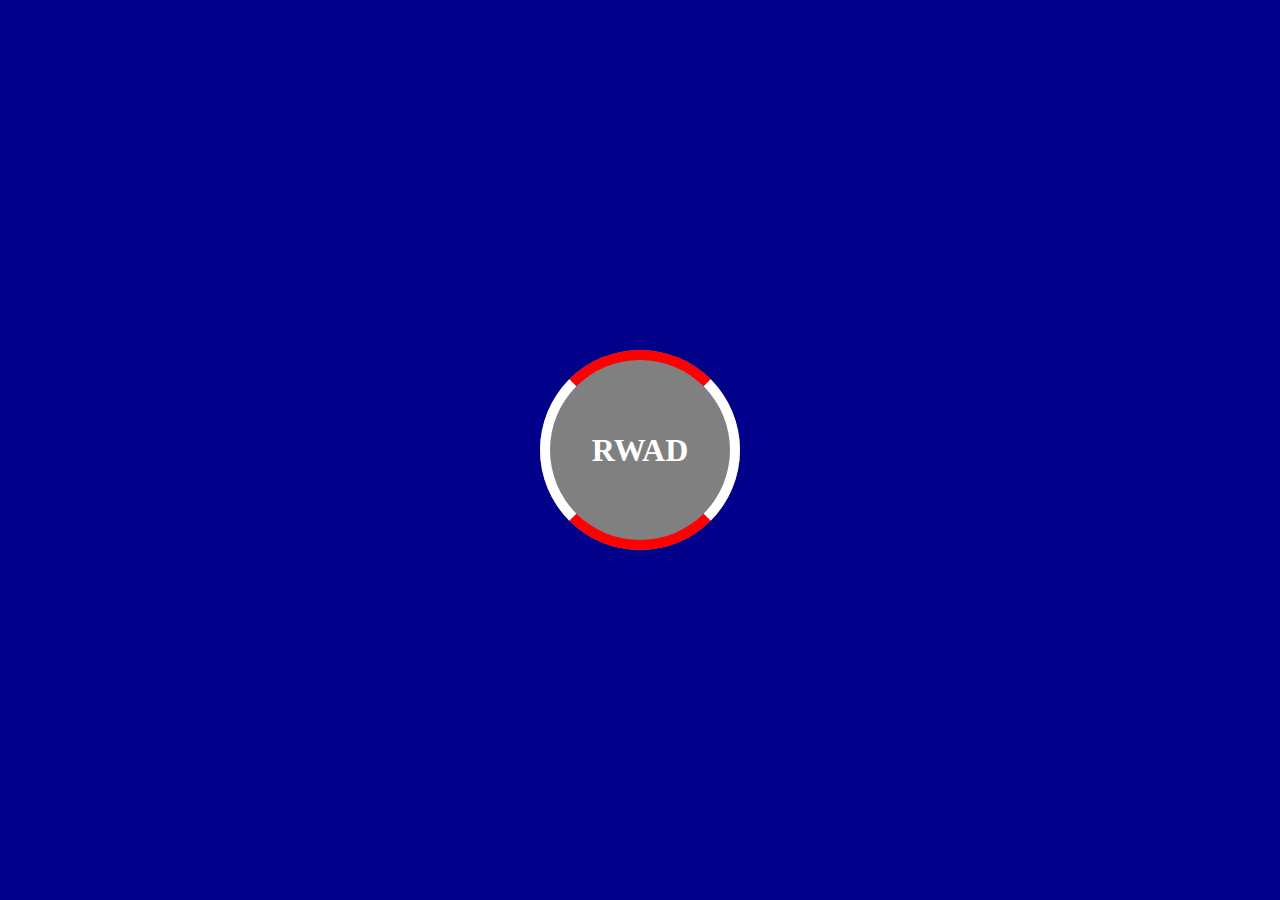
<file: case_2/index.html>
<!DOCTYPE html>
<html lang="en">
<head>
    <meta charset="UTF-8">
    <title>Case 2</title>
    <link rel="stylesheet" href="assest/style.css">

</head>
<body>

    <section>
        <div>
            <h1>RWAD</h1>
        </div>
    </section>

</body>
</html>
</file>
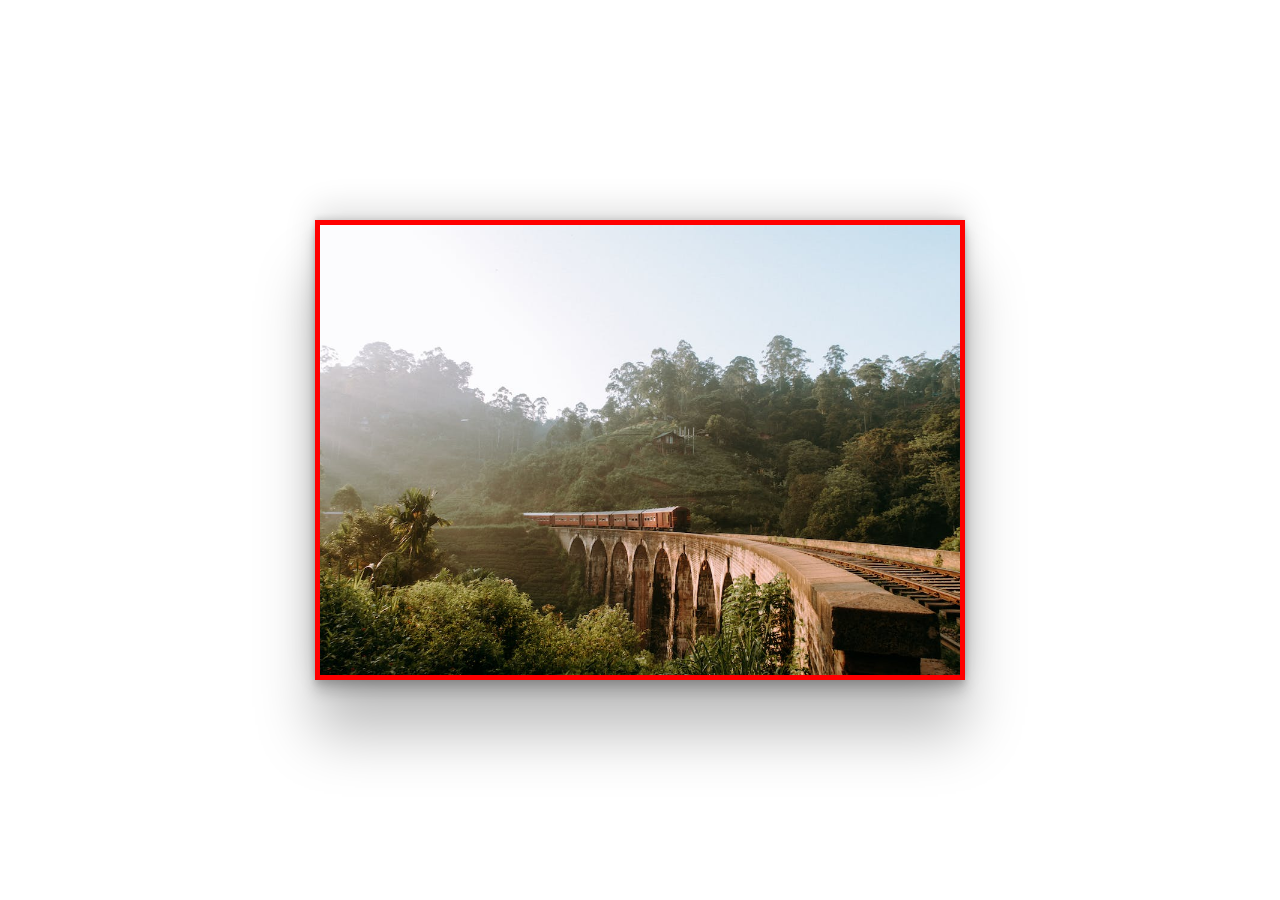
<file: case_5/index.html>
<!DOCTYPE html>
<html lang="en">
<head>
    <meta charset="UTF-8">
    <title>Case 5</title>
    <link rel="stylesheet" href="assest/style.css">
</head>
<body>
    <main>
        <section>
            <div></div>
            <div></div>
            <div></div>
            <div></div>
        </section>
    </main>
</body>
</html>
</file>
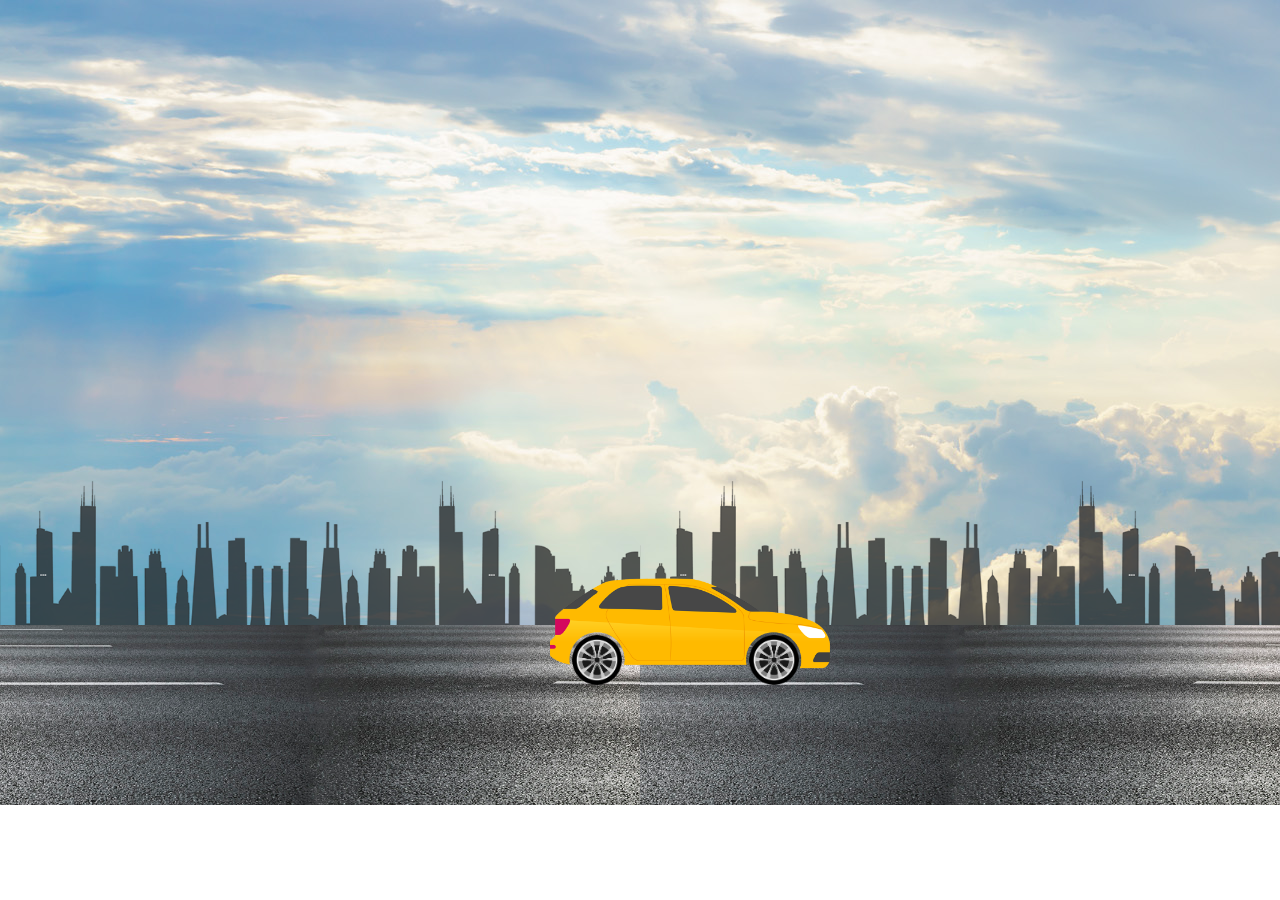
<file: case_6/index.html>
<!DOCTYPE html>
<html lang="en">
<head>
    <meta charset="UTF-8">
    <title>Case_6</title>
    <link rel="stylesheet" href="assest/style.css">
    <link rel="stylesheet" href="assest/normalize.css">
</head>
<body>
    <div></div>
    <div></div>
    <main>
        <section>
            <div></div>
            <div></div>
        </section>
        <section>
            <div></div>
            <div></div>
            <div></div>
            <div></div>
            <div></div>
            <div></div>
        </section>

        <section>
            <div></div>
            <div></div>
            <div></div>
            <div></div>
            <div></div>
            <div></div>
        </section>

    </main>
</body>
</html>
</file>
<file: case_2/assest/style.css>
body{
    background-color: darkblue;
}

div{
    width: 200px;
    aspect-ratio: 1/1;
    background-color: grey;
    border-radius: 100%;
    position: absolute;
    top: 0;
    right: 0;
    left: 0;
    bottom: 0;
    margin: auto;
    border-color: darkgray;
    border-top-color: red;
}

div::before{
    content: " ";
    border: 10px solid white;
    border-radius: 100%;
    position: absolute;
    top: 0;
    right: 0;
    left: 0;
    bottom: 0;
    margin: auto;
    border-top-color: red;
    border-bottom-color: red;
}

div:hover::before{
    transform: rotate(360deg);
    transition-duration: 2s;
}


div>h1{
    width: max-content;
    height: max-content;
    position: absolute;
    top: 0;
    right: 0;
    left: 0;
    bottom: 0;
    margin: auto;
    color: white;
}
</file>
<file: case_5/assest/style.css>
:root{
    --slide-width: 50vw;
    --slide-height: 50vh;
}

div{
    width: var(--slide-width);
    height: var(--slide-height);
}

div:first-child{
    background-image: url("animation_slide/slide1.jpeg");
    background-size: cover;
    background-position: center;
}

div:nth-child(2){
    background-image: url("animation_slide/slide2.jpeg");
    background-size: cover;
    background-position: center;
}

div:nth-child(3){
    background-image: url("animation_slide/slide3.jpeg");
    background-size: cover;
    background-position: center;
}

div:nth-child(4){
    background-image: url("animation_slide/slide4.jpeg");
    background-size: cover;
    background-position: center;
}

section{
    display: flex;
    width: fit-content;
    height: fit-content;

    animation-name: slide ;
    animation-duration: 5s;
    animation-iteration-count: infinite;
    animation-direction: alternate-reverse;
}

main{
    width: var(--slide-width);
    height: var(--slide-height);
    border: 5px solid red;
    overflow: hidden;

    left: 0;
    right: 0;
    top: 0;
    bottom: 0;
    position: absolute;
    margin: auto;

    box-shadow: rgba(0, 0, 0, 0.25) 0px 54px 55px, rgba(0, 0, 0, 0.12) 0px -12px 30px, rgba(0, 0, 0, 0.12) 0px 4px 6px, rgba(0, 0, 0, 0.17) 0px 12px 13px, rgba(0, 0, 0, 0.09) 0px -3px 5px;
}

@keyframes slide {
    0%,20%{
        transform: translateX(0%);
    }

    25%,45%{
        transform: translateX(-25%);
    }

    50%,70%{
        transform: translateX(-50%);
    }

    75%,100%{
        transform: translateX(-75%);
    }
}
</file>
<file: case_6/assest/style.css>
body{
    overflow: hidden;
}

body>div:nth-child(1){
    width: 100%;
    height: 783px;
    background-image: url("Car_Animation_Img/sky.jpg");
}

body>div:nth-child(2){
    position: absolute;
    width: 280px;
    height: 120px;
    background-image: url("Car_Animation_Img/car.png");
    top: 570px;
    left: 550px;
    background-size: cover;
    background-position: center;
    z-index: 1;
}

main>section:nth-child(2){
    display: flex;
    top: 470px;
    position: absolute;

    animation-name: carAnim ;
    animation-duration: 9s;
    animation-iteration-count: infinite;
    animation-timing-function: ease-in-out;
}

main>section:nth-child(3){
    display: flex;
    top: 625px;
    position: absolute;

    animation-name: carAnim ;
    animation-duration: 9s;
    animation-iteration-count: infinite;
    animation-timing-function: ease-in-out;
}

main>section>div{
    width: 50vw;
    height: 20vh;
}

main>section:nth-child(2)>div:nth-child(1){
    background-image: url("Car_Animation_Img/city.png");
    background-size: cover;
    background-position: center;
}

main>section:nth-child(2)>div:nth-child(2){
    background-image: url("Car_Animation_Img/city.png");
    background-size: cover;
    background-position: center;
}

main>section:nth-child(2)>div:nth-child(3){
    background-image: url("Car_Animation_Img/city.png");
    background-size: cover;
    background-position: center;
}

main>section:nth-child(2)>div:nth-child(4){
    background-image: url("Car_Animation_Img/city.png");
    background-size: cover;
    background-position: center;
}

main>section:nth-child(2)>div:nth-child(5){
    background-image: url("Car_Animation_Img/city.png");
    background-size: cover;
    background-position: center;
}

main>section:nth-child(2)>div:nth-child(6){
    background-image: url("Car_Animation_Img/city.png");
    background-size: cover;
    background-position: center;
}

main>section:nth-child(3)>div:nth-child(1){
    background-image: url("Car_Animation_Img/road.jpg");
    background-size: cover;
    background-position: center;
}

main>section:nth-child(3)>div:nth-child(2){
    background-image: url("Car_Animation_Img/road.jpg");
    background-size: cover;
    background-position: center;
}

main>section:nth-child(3)>div:nth-child(3){
    background-image: url("Car_Animation_Img/road.jpg");
    background-size: cover;
    background-position: center;
}

main>section:nth-child(3)>div:nth-child(4){
    background-image: url("Car_Animation_Img/road.jpg");
    background-size: cover;
    background-position: center;
}

main>section:nth-child(3)>div:nth-child(5){
    background-image: url("Car_Animation_Img/road.jpg");
    background-size: cover;
    background-position: center;
}

main>section:nth-child(3)>div:nth-child(6){
    background-image: url("Car_Animation_Img/road.jpg");
    background-size: cover;
    background-position: center;
}

@keyframes carAnim {
    0%{
        transform: translateX(0%);
    }

    100%{
        transform: translateX(-65%);
    }
}

main>section:nth-child(1)>div:nth-child(1){
    position: absolute;
    background-image: url("Car_Animation_Img/wheel.png");
    background-size: cover;
    background-position: center;
    top: 635px;
    left: 572px;
    width: 50px;
    height: 50px;
    z-index: 1;

    animation-name: wheelAnim ;
    animation-duration: 9s;
    animation-iteration-count: infinite;
    animation-timing-function: ease-in-out;
}

main>section:nth-child(1)>div:nth-child(2){
    position: absolute;
    background-image: url("Car_Animation_Img/wheel.png");
    background-size: cover;
    background-position: center;
    top: 635px;
    left: 572px;
    width: 50px;
    height: 50px;
    z-index: 1;

    animation-name: wheelAnim ;
    animation-duration: 9s;
    animation-iteration-count: infinite;
    animation-timing-function: ease-in-out;
}

@keyframes wheelAnim {
    0%{
        transform: rotate(0deg);
    }

    50%{
        transform: rotate(-200deg);
    }
}

main>section:nth-child(1)>div:nth-child(2){
    position: absolute;
    background-image: url("Car_Animation_Img/wheel.png");
    background-size: cover;
    background-position: center;
    top: 635px;
    left: 749px;
    width: 50px;
    height: 50px;
    z-index: 1;
}
</file>
